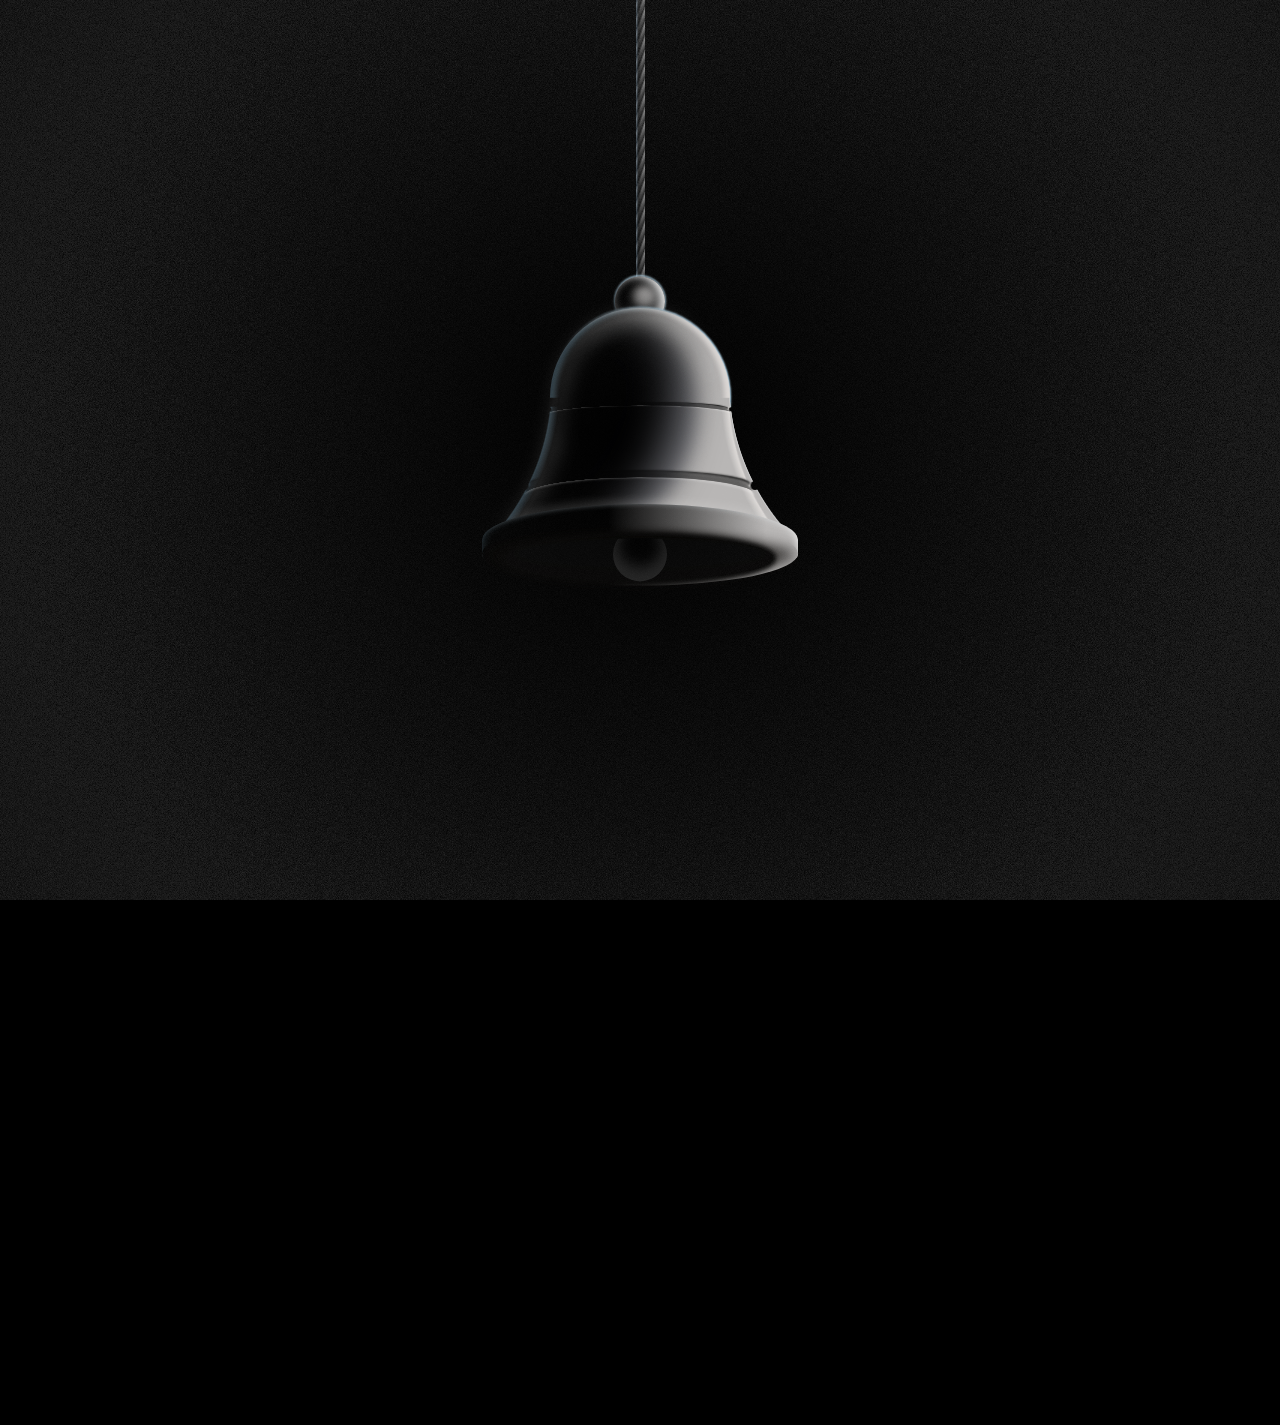
<file: contacto.html>
<!DOCTYPE html>
<html lang="en">

<head>
	<meta charset="UTF-8">
	<title>Animated Glowing Bell Button</title>
	<link rel="stylesheet" href="./stylecontacto.css">
	<link rel="apple-touch-icon" href="https://codetap.org/assets/img/favicon.png">
	<link rel="icon" type="image/png" href="https://codetap.org/assets/img/favicon.png">
</head>

<body>
	<div class="bell-container off" onclick="this.classList.toggle('off')">
		<div class="rope"></div>
		<div class="bell-top"></div>

		<div class="bell-base"></div>
		<div class="bell-base"></div>
		<div class="shadow-l1"></div>
		<div class="shadow-l2"></div>
		<div class="left-glow"></div>
		<div class="left-glow2"></div>
		<div class="r-glow"></div>
		<div class="r-glow2"></div>
		<div class="mid-ring"></div>
		<div class="mid-ring small"></div>

		<div class="glow"></div>
		<div class="glow2"></div>

		<div class="bell-buff-t"></div>
		<div class="bell-buff"></div>

		<div class="bell-btm"></div>
		<div class="bell-btm2"></div>

		<div class="bell-ring-container">
			<div class="bell-ring"></div>
			<div class="bell-rays"></div>
		</div>

		<div class="volumetric">
			<div class="vl"></div>
			<div class="vr"></div>
		</div>

	</div>
	<div class="button"><p>📍 <b>Dirección:</b> Av. Machacamarca, Cochabamba.</p>
                <p>📞 <b>WhatsApp:</b> +591 67441999</p>
                <p>✉️ <b>Email:</b> contacto@uepb.edu.bo</p></div>
	<div class="grain"></div>

</body>

</html>
</file>
<file: stylecontacto.css>
* {
	box-sizing: border-box;
}

html,
body {
	height: 100%;
	overflow: hidden;
}

body {
	display: flex;
	flex-direction: row;
	flex-wrap: wrap;
	justify-content: center;
	align-items: center;
	margin: 0;
	background: #000;

	font-size: calc(var(--_size) * 0.01);
	--_size: min(min(600px, 50vh), 50vw);
	--base-clr: #b7b5b4;
	--degofrot: 0.8;
}

.bell-container {
	width: 80em;
	height: 80em;
	opacity: 1;
	cursor: pointer;
	transform-origin: 50% -50vh;
	animation: 5s ease-in-out infinite bell;
}

@keyframes bell {
	0% {
		rotate: calc(1deg * var(--degofrot));
	}

	50% {
		rotate: calc(-1deg * var(--degofrot));
	}

	100% {
		rotate: calc(1deg * var(--degofrot));
	}
}

* {
	transition: filter 0.4s ease-in-out, box-shadow 0.4s ease-in-out,
		opacity 0.4s ease-in-out, color 0.4s ease-in-out, background 0.4s ease-in-out,
		text-shadow 0.4s ease-in-out;

	&::before,
	&::after {
		transition: filter 0.4s ease-in-out, box-shadow 0.4s ease-in-out,
			opacity 0.4s ease-in-out, color 0.4s ease-in-out, background 0.4s ease-in-out,
			text-shadow 0.4s ease-in-out;
	}
}

.bell-container,
.bell-container * {
	position: absolute;
	left: 0;
	right: 0;
	top: 0;
	bottom: 0;
	margin: auto;
}

.rope {
	height: 50vh;
	width: 2em;
	translate: 0 -57%;
	background: linear-gradient(90deg, #2d54744d 0%, #000b 30%, transparent 100%),
		repeating-linear-gradient(-70deg, #252525, #888 2%, #3a3a3a 3%);
}

.bell-top {
	width: 14%;
	height: 14%;
	border-radius: 50%;
	translate: 0 -33em;
	background: var(--base-clr);
	box-shadow: inset -1em -0.5em 2em 0.5em #fff, inset 1em -1em 2em 3em #000,
		0 -0.1em 0.4em 0.3em #c6eaffa8;
}

.bell-base {
	width: 50%;
	height: 50%;
	border-radius: 50%;
	translate: 0 -29%;
	background: var(--base-clr);
	box-shadow: 0 -0.1em 0.4em 0.2em #c6eaffa8;
}

.bell-base:before {
	content: "";
	background-image: radial-gradient(circle at -80% -12%,
			transparent 50em,
			var(--base-clr) 50em);
	position: absolute;
	translate: -18em 20em;
	width: 100%;
	height: 80%;
}

.bell-base:after {
	content: "";
	background-image: radial-gradient(circle at -80% -12%,
			transparent 50.1em,
			#cacaca 50.3em,
			var(--base-clr) 50.5em);
	position: absolute;
	translate: 18em 20em;
	width: 100%;
	height: 80%;
	transform: rotateY(180deg);
}

.bell-base:nth-child(2) {
	filter: brightness(3) blur(1em);
	scale: 0.74 0.84;
	translate: 0em -16em;
}

.shadow-l1 {
	width: 30em;
	height: 42em;
	border-radius: 50%;
	rotate: 12deg;
	translate: -3em -6em;
	filter: blur(2em);
	background: #797a80;
}

.shadow-l2 {
	width: 130%;
	height: 90%;
	filter: blur(5em);
	translate: -6em 9em;
}

.shadow-l2::before {
	display: block;
	content: "";
	width: 68%;
	height: 64%;
	border-radius: 50%;
	rotate: -54deg;
	translate: -8em 2em;
	scale: 1;
	background: red;
	background: #000000;
}

.glow {
	width: 100%;
	height: 100%;
	filter: brightness(2) blur(2em);
}

.glow::before {
	clip-path: polygon(9% 83%,
			12% 79%,
			15% 74%,
			18% 68%,
			20% 62%,
			22% 56%,
			23% 50%,
			24% 43%,
			25% 38%,
			25% 34%,
			26% 29%,
			26% 26%,
			27% 22%,
			29% 19%,
			30% 15%,
			32% 13%,
			34% 10%,
			37% 7%,
			41% 5%,
			44% 4%,
			47% 3%,
			51% 3%,
			55% 3%,
			58% 5%,
			62% 6%,
			73% 29%,
			72% 25%,
			70% 20%,
			67% 16%,
			63% 12%,
			60% 9%,
			58% 8%,
			55% 7%,
			52% 6%,
			48% 6%,
			44% 8%,
			41% 9%,
			37% 12%,
			36% 14%,
			33% 16%,
			31% 20%,
			30% 23%,
			29% 26%,
			28% 31%,
			27% 36%,
			27% 39%,
			26% 44%,
			26% 48%,
			26% 52%,
			25% 56%,
			23% 61%,
			22% 65%,
			21% 69%,
			19% 72%,
			17% 75%,
			15% 78%,
			13% 81%);
	width: 100%;
	height: 80%;
	translate: 0 6em;
	scale: 0.94 0.94;
	background: #fff3;
	display: block;
	content: "";
}

.glow2 {
	width: 100%;
	height: 100%;
	filter: brightness(1) blur(0.3em);
	opacity: 0.1;
}

.glow2::before {
	clip-path: polygon(9.21% 83%,
			12.28% 79%,
			15.35% 74%,
			18.41% 68%,
			20.46% 62%,
			22.51% 56%,
			23.53% 50%,
			24.55% 43%,
			25.58% 34%,
			26.6% 29%,
			27.62% 22%,
			29.16% 18.5%,
			30.95% 15.75%,
			32.74% 13%,
			34.78% 10%,
			37.85% 7%,
			41.94% 5%,
			45.01% 4%,
			48.08% 3%,
			52.17% 3%,
			56.27% 3%,
			64.01% 6.36%,
			55.75% 4.5%,
			47.83% 4.75%,
			42.84% 5.88%,
			39.51% 7.88%,
			36.45% 10.38%,
			33.38% 14.88%,
			30.69% 19%,
			29.67% 22.5%,
			28.8% 26.72%,
			28.21% 31.36%,
			26.92% 38.44%,
			26.57% 43.67%,
			25.51% 48.34%,
			25% 54.34%,
			23.4% 60.69%,
			21.23% 65.38%,
			18.41% 71.5%,
			16.88% 74.75%,
			12.28% 80.5%);
	width: 100%;
	height: 84%;
	translate: -1em 8.4em;
	scale: 1;
	background: #fff3;
	display: block;
	content: "";
}

.left-glow {
	--lgc: #5d819666;
	width: 50%;
	height: 50%;
	border-radius: 50%;
	translate: 0 -29%;
	background: transparent;
	box-shadow: inset 1em 0em 1em 0.2em var(--lgc);
	clip-path: polygon(0 0, 100% 0, 100% 50%, 0 50%);
}

.left-glow2 {
	--lgc2: #5d819666;
	width: 49%;
	height: 50%;
	background-image: radial-gradient(circle at -80% -12%,
			transparent 50em,
			var(--lgc2) 50.3em,
			transparent 52em);
	position: absolute;
	translate: -19em 10.35em;
	clip-path: polygon(0 0, 100% 0, 100% 78%, 0 78%);
}

.r-glow {
	--lgc: #fffaf680;
	width: 50%;
	height: 50%;
	border-radius: 50%;
	translate: 0 -29%;
	background: transparent;
	box-shadow: inset 1em 0em 1em 0.2em var(--lgc);
	clip-path: polygon(0 0, 100% 0, 100% 50%, 0 50%);
	transform: rotateY(180deg);
}

.r-glow2 {
	--lgc2: #fffaf680;
	width: 49%;
	height: 50%;
	background-image: radial-gradient(circle at -80% -12%,
			transparent 50em,
			var(--lgc2) 50.3em,
			transparent 52em);
	position: absolute;
	translate: 18.2em 10.35em;
	clip-path: polygon(0 0, 100% 0, 100% 78%, 0 78%);
	transform: rotateY(180deg) rotateZ(-2deg);
}

.mid-ring.small {
	translate: 0.04em -8em;
	scale: 0.8 0.5;
}

.mid-ring {
	width: 64%;
	height: 10%;
	border-radius: 50%;
	translate: -0.1em 10em;
	box-shadow: inset -0.3em 1.3em 0.4em -1em #fff5,
		-0.2em -1.2em 0.4em -0.4em #505050, -0.1em -1.8em 0.4em -0.4em #fff5,
		0 -2.5em 0.4em -1em #000000;
	mix-blend-mode: hard-light;
	filter: brightness(0.8);
}

.mid-ring::before,
.mid-ring::after {
	content: "";
	display: block;
	background: #000;
	width: 2em;
	height: 2em;
	top: 10%;
	border-radius: 50%;
	position: absolute;
}

.mid-ring::after {
	right: -2%;
}

.mid-ring::before {
	left: -2%;
}

.bell-buff-t {
	background: #fff2;
	width: 72%;
	height: 12%;
	border-radius: 50%;
	translate: 0 16em;
	filter: blur(1em);
}

.bell-buff {
	background: linear-gradient(90deg, black 40%, var(--base-clr) 90%);
	width: 88%;
	height: 20%;
	border-radius: 50% 50% 50% 50% / 50% 50% 30% 30%;
	translate: 0 20em;
	box-shadow: inset 1em 0 2em -1em #5d819666, inset -1em 0 2em -1em #fff;
}

.bell-btm {
	width: 88%;
	height: 18%;
	border-radius: 50%;
	translate: 0 23em;
	background: linear-gradient(90deg, black 40%, var(--base-clr) 90%);
}

.bell-btm2 {
	width: 74%;
	height: 12%;
	border-radius: 50%;
	translate: 0 24em;
	background: #fffff6;
	box-shadow: 0 0 1em 0.6em #ffe9d4, -0.8em 0.2em 2em 1em #cca37f,
		-5.4em -0.6em 3em -1em #ce6e1abb, 6em -0.6em 3em -1em #ce6e1abb,
		inset 0em 30.3em 0.3em -30em #c7962d, inset 0 -2em 2em -2em #ffe9d4,
		inset 0em -1em 2em 1em #ce6e1a66;
	filter: brightness(1);
}

.off .bell-btm2 {
	filter: brightness(0.02);
}

.bell-ring-container {
	width: 74%;
	height: 24%;
	border-radius: 50% 50% 50% 50% / 25% 25% 0% 0%;
	translate: 0 29.2em;
	overflow: hidden;
}

.bell-ring {
	width: 12em;
	height: 12em;
	background: #fff;
	border-radius: 50%;
	translate: 0 -6em;
	box-shadow: 0 0.8em 1em -0.3em #f8e1d0, inset 0 -6em 4em -4em #e3b695,
		inset 0 1em 3em 1em #fff4, inset 0 2em 3em 1em #fff,
		inset 0 100em 0 100em #2c2c2c;
}

.off .bell-ring {
	background: #000;
	box-shadow: 0 0.8em 1em -0.3em #f8e1d000, inset 0 -6em 4em -4em #e3b69500,
		inset 0 1em 3em 1em #fff0, inset 0 -2em 3em 1em #fff2,
		inset 0 100em 0 100em #000;
}

.bell-rays {
	mix-blend-mode: soft-light;
	box-shadow: inset 0 -21em 4em -20em #000;
	width: 100%;
	height: 140%;
	translate: 0 -4em;
	border-radius: 50%;
}

.bell-rays::before {
	content: "";
	display: block;
	width: 100em;
	height: 100em;
	transform-origin: 50% 50%;
	position: absolute;
	left: -21em;
	top: -77em;
	border-radius: 100%;
	filter: blur(0.6em);
	background: repeating-conic-gradient(at 50% 50%,
			#fff2 0%,
			transparent 0.6%,
			#fff2 0.8%);
	animation: radiate 1s linear infinite;
}

.off .bell-rays {
	opacity: 0;
}

@keyframes radiate {
	0% {
		rotate: 0deg;
	}

	100% {
		rotate: 6deg;
	}
}

.volumetric {
	width: 98%;
	height: 224%;
	translate: 0 124em;
	opacity: 0.2;

	.vl {
		width: 100%;
		height: 100%;
		transform-origin: 50% 20em;
		rotate: 22deg;
		box-shadow: inset 40em 0 20em -20em #fff1;
	}

	.vr {
		width: 100%;
		height: 100%;
		transform-origin: 50% 20em;
		rotate: -22deg;
		box-shadow: inset -40em 0 20em -20em #fff1;
	}
}

.off .volumetric {
	opacity: 0;
}

.grain {
	z-index: 10;
	position: absolute;
	pointer-events: none;
	width: 100%;
	height: 100%;
	top: 0;
	bottom: 0;
	margin: auto;
	background: radial-gradient(circle at 50% 50%, #000, #0000),
		url("data:image/svg+xml,%3Csvg viewBox='0 0 600 600' xmlns='http://www.w3.org/2000/svg'%3E%3Cfilter id='noiseFilter'%3E%3CfeTurbulence type='fractalNoise' baseFrequency='2' numOctaves='3' stitchTiles='stitch'/%3E%3C/filter%3E%3Crect width='100%25' height='100%25' filter='url(%23noiseFilter)'/%3E%3C/svg%3E");
	filter: contrast(100%) brightness(200%) grayscale(1) opacity(0.168);
	mix-blend-mode: screen;
}

.button {
	position: relative;
	font-size: 6em;
	font-family: monospace;
	background: #000;
	top: 8em;
	width: fit-content;
	height: fit-content;
	color: #000;
	cursor: pointer;
	margin-top: -15em;
	padding: 0.4em 1.2em;
	border-radius: 0.4em;
	text-shadow: 0 -1px 3px #fff0;
	box-shadow: inset 0 0.04em 0.06em 0 #fff, inset 0 1em 1em 0 #fff5,
		inset 0 0.2em 0.2em 0 #e3b695;
	animation: 5s ease-in-out infinite lumenbtn;

	&:hover {
		color: #fff;
		text-shadow: 0 -1px 3px #fff;
		transition: all 0.16s ease-in-out;
	}

	&::before,
	&::after {
		content: "";
		display: block;
		width: 100%;
		height: 54%;
		position: absolute;
		top: 6em;
		left: 0;
		right: 0;
	}

	&::before {
		background: #e3b695;
		scale: 2;
		z-index: -2;
		filter: blur(12px);
		border-radius: 100%;
		animation: 5s ease-in-out infinite lumen;
	}

	&::after {
		background: #000c;
		z-index: -1;
		filter: blur(0.3em);
		border-radius: 30%;
	}
}

@keyframes lumenbtn {
	0% {
		box-shadow: inset 0 0.04em 0.06em 0 #fff,
			inset calc(-0.2em * var(--degofrot)) 1em 1em 0 #fff5,
			inset calc(-0.2em * var(--degofrot)) 0.2em 0.4em 0 #e3b695;
	}

	50% {
		box-shadow: inset 0 0.04em 0.06em 0 #fff,
			inset calc(0.2em * var(--degofrot)) 1em 1em 0 #fff5,
			inset calc(0.2em * var(--degofrot)) 0.2em 0.4em 0 #e3b695;
	}

	100% {
		box-shadow: inset 0 0.04em 0.06em 0 #fff,
			inset calc(-0.2em * var(--degofrot)) 1em 1em 0 #fff5,
			inset calc(-0.2em * var(--degofrot)) 0.2em 0.4em 0 #e3b695;
	}
}

@keyframes lumen {
	0% {
		translate: calc(-0.8em * var(--degofrot));
	}

	50% {
		translate: calc(0.8em * var(--degofrot));
	}

	100% {
		translate: calc(-0.8em * var(--degofrot));
	}
}

.off+.button {
	opacity: 0;
	pointer-events: none;
}
</file>
